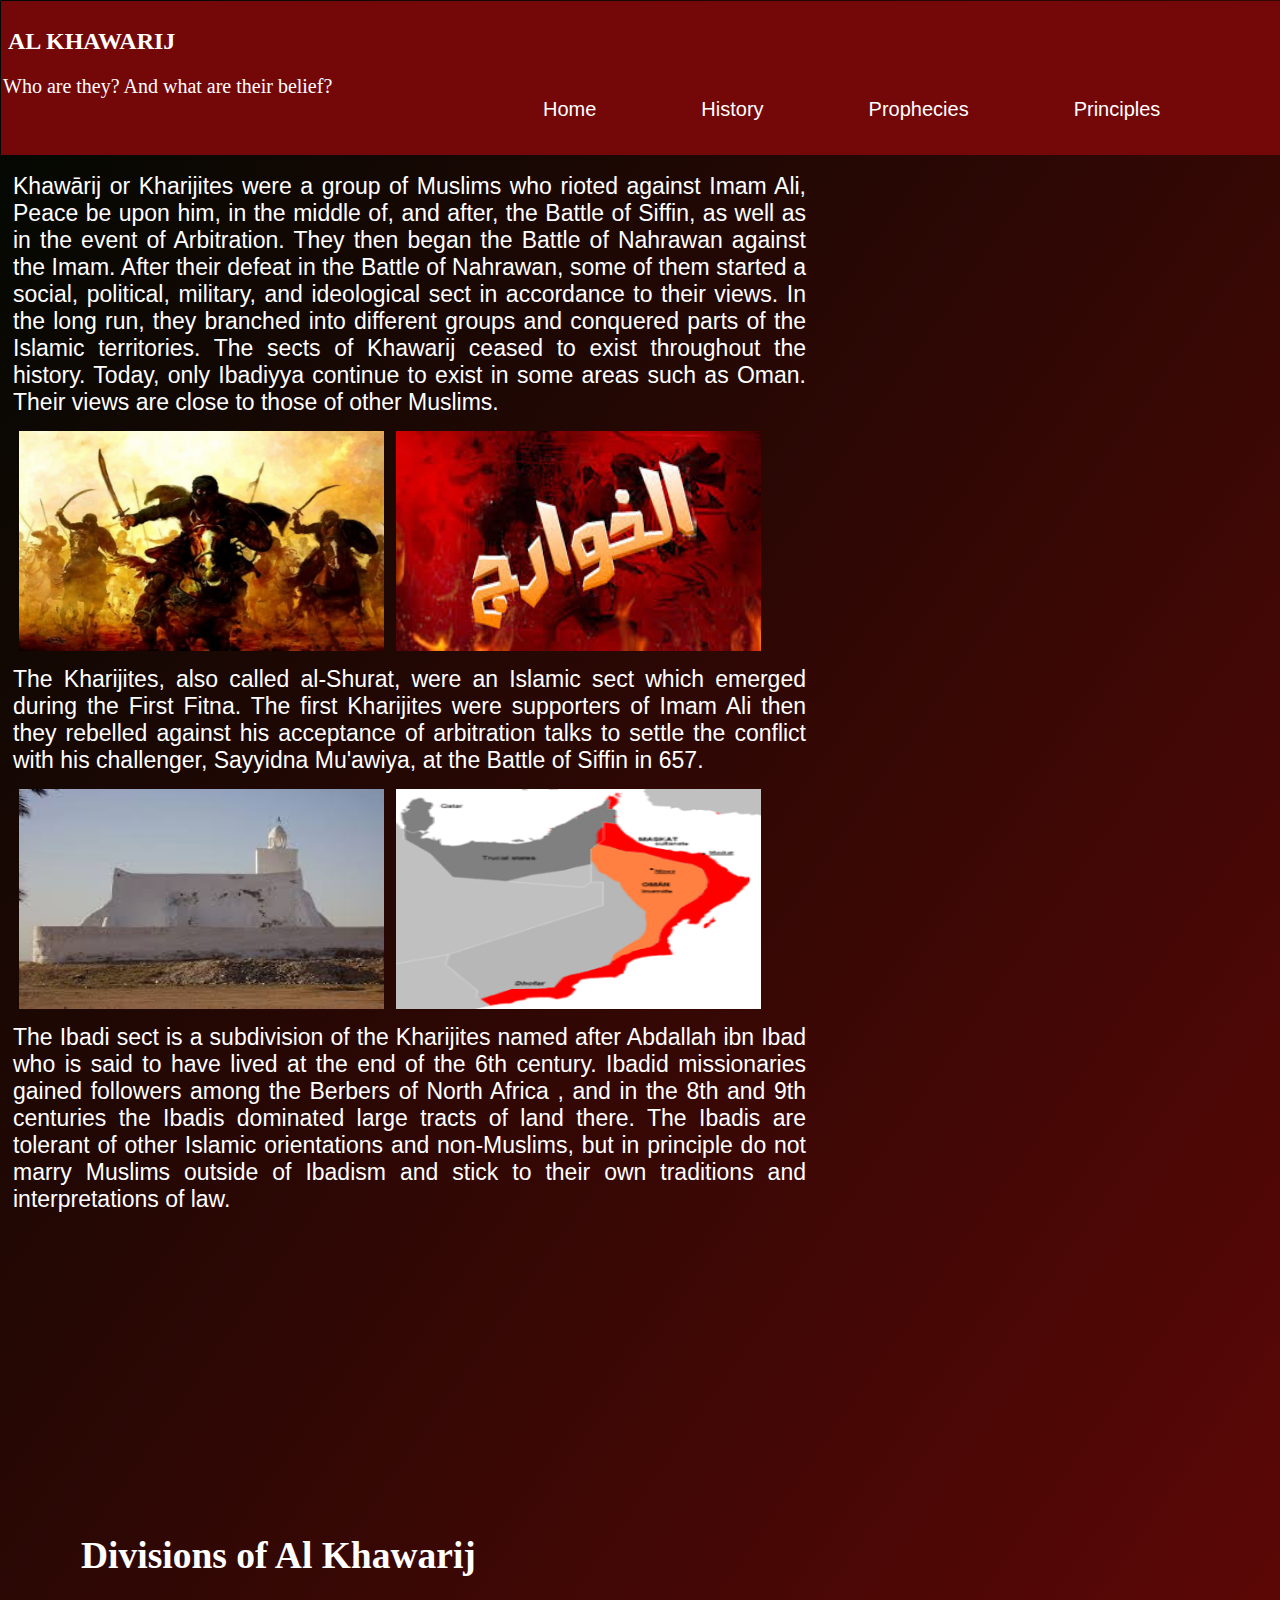
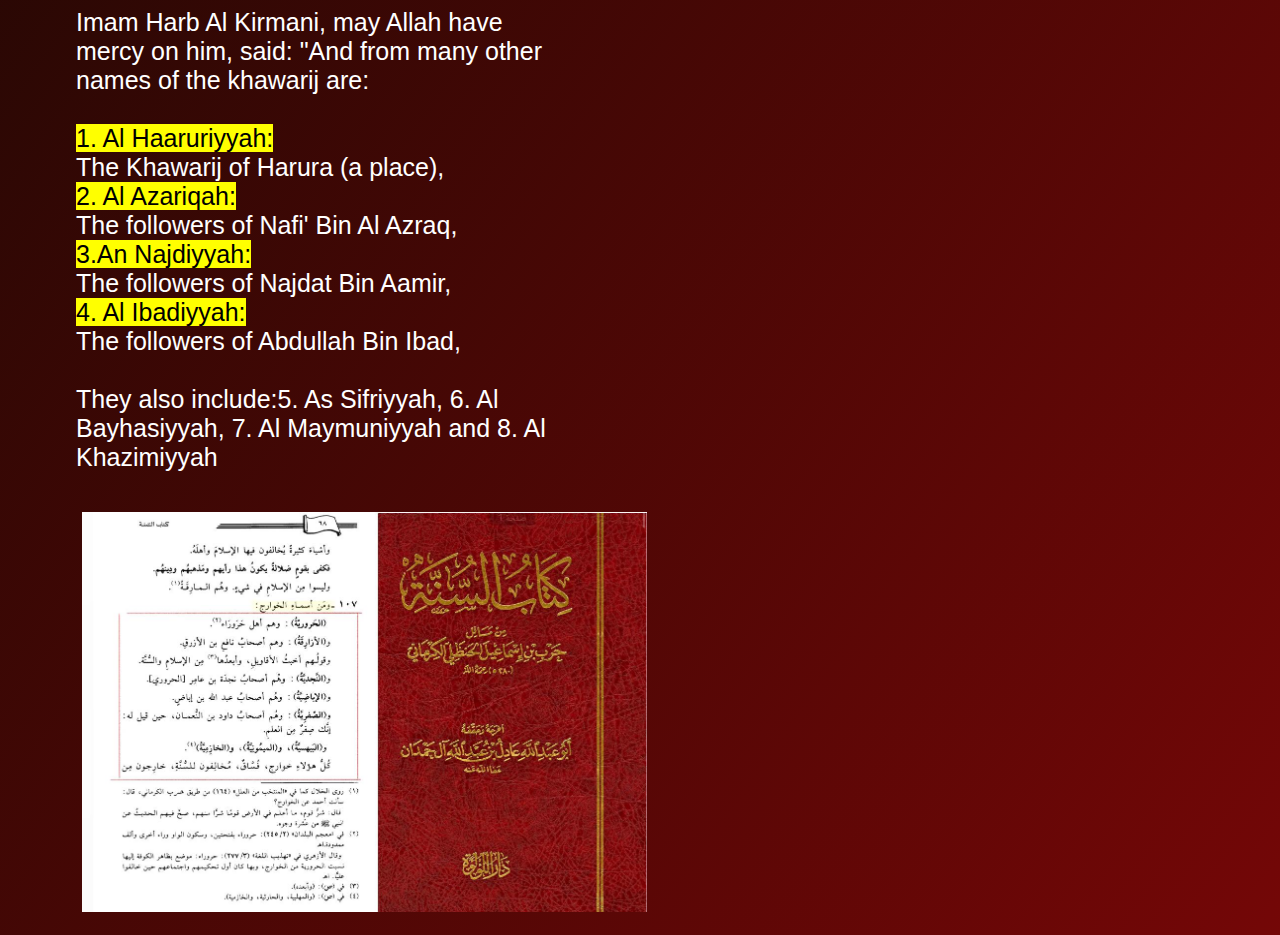
<file: index.html>
<!DOCTYPE HTML>
<html lang="en-US">
<head>
	<meta charset="UTF-8">
	<title>Principles of Al Khawarij</title>
</head>
<link rel="stylesheet" href="style.css" />
		<div class= "first">
		<header>
			<div class="second">
			<h2>AL KHAWARIJ</h2>
			<p class="p1">Who are they? And what are their belief?</p>
			</div>
			<ul>
				<li> <a href= "#"> Home</a></li>
				<li> <a href= "history.html"> History</a></li>
				<li> <a href= "prophecies.html"> Prophecies</a></li>
				<li> <a href= "Priciple.html"> Principles</a></li></li>
				
			</ul>
		</header>
		</div>
<body>
	<div class= "wrapper">Khawārij or Kharijites were a group of Muslims who rioted against Imam Ali, Peace be upon him, in the middle of, and after, the Battle of Siffin, as well as in the event of Arbitration. They then began the Battle of Nahrawan against the Imam. After their defeat in the Battle of Nahrawan, some of them started a social, political, military, and ideological sect in accordance to their views. In the long run, they branched into different groups and conquered parts of the Islamic territories. The sects of Khawarij ceased to exist throughout the history. Today, only Ibadiyya continue to exist in some areas such as Oman. Their views are close to those of other Muslims. 
	
	<div class= "imgs">
	<img src="khawarij-ilustrasi-_140908085914-119.jpg" alt="Army"  width="365" height="220" />
	<img src="images.jpeg" alt="name" width="365" height="220" />
	</div>
	The Kharijites, also called al-Shurat, were an Islamic sect which emerged during the First Fitna. The first Kharijites were supporters of Imam Ali then they rebelled against his acceptance of arbitration talks to settle the conflict with his challenger, Sayyidna Mu'awiya, at the Battle of Siffin in 657. 
		<img src="ibadi.jpeg" alt="Khariji" width="365" height="220" />
		<img src="oman.png" alt="Khariji" width="365" height="220" />
		<br>
	The Ibadi sect is a subdivision of the Kharijites named after Abdallah ibn Ibad who is said to have lived at the end of the 6th century.

	Ibadid missionaries gained followers among the Berbers of North Africa , and in the 8th and 9th centuries the Ibadis dominated large tracts of land there.

	The Ibadis are tolerant of other Islamic orientations and non-Muslims, but in principle do not marry Muslims outside of Ibadism and stick to their own traditions and interpretations of law.
	</div>
	<aside>
	<h2>Divisions of Al Khawarij</h2> 
	<p>Imam Harb Al Kirmani, may Allah have mercy on him, said:
	"And from many other names of the khawarij are:
	<br> <br>
	<mark>1. Al Haaruriyyah:</mark><br>
	The Khawarij of Harura (a place), 
	<br><mark>2. Al Azariqah:</mark><br> The followers of Nafi' Bin Al Azraq, 
	<br><mark>3.An Najdiyyah:</mark><br> The followers of Najdat Bin Aamir, 
	<br><mark>4. Al Ibadiyyah:</mark><br>The followers of Abdullah Bin Ibad, 
	<br> <br>
	They also include:5. As Sifriyyah, 6. Al Bayhasiyyah, 7. Al Maymuniyyah and 8. Al Khazimiyyah </p>
	<img src="harb-kirmani.jpg" alt="scan" width="565" height="400" /></aside>
</body>
</html>
</file>
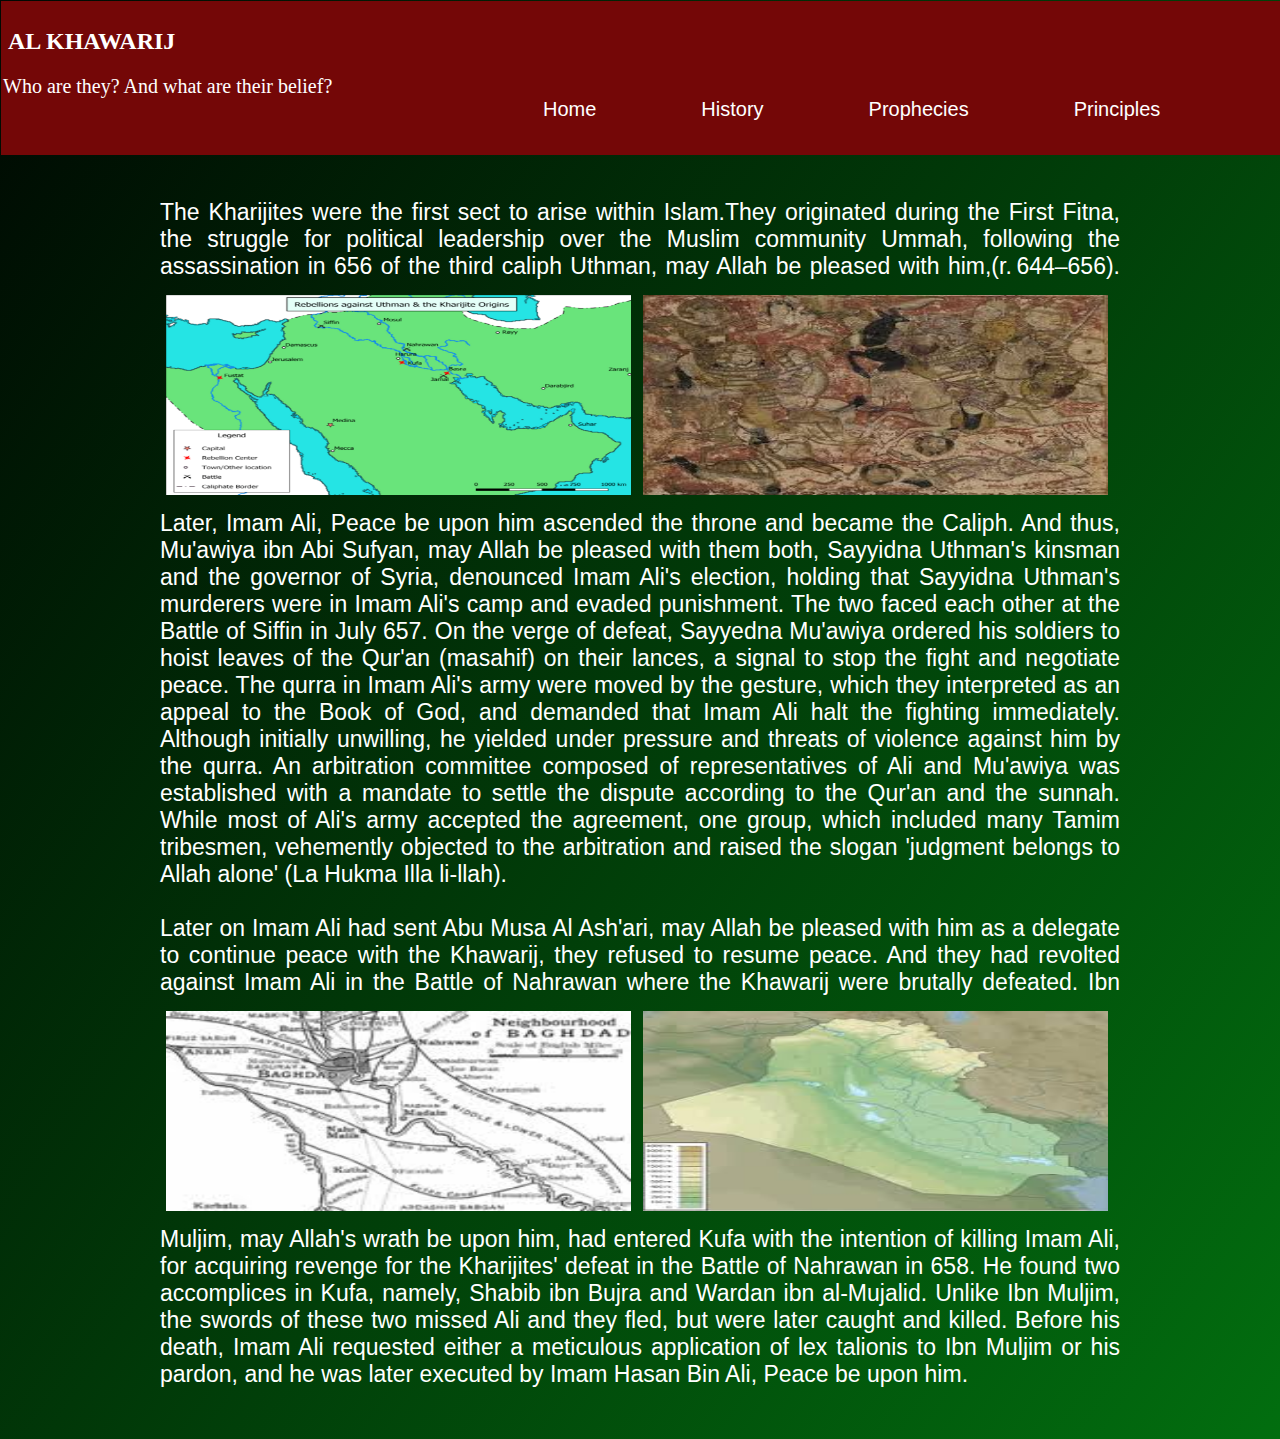
<file: history.html>
<!DOCTYPE HTML>
<html lang="en-US">
<head>
	<meta charset="UTF-8">
	<title>History of the Khawarij</title>
</head>
	<link rel="stylesheet" href="history.css" />
<div class= "first">
		<header>
			<div class="second">
			<h2>AL KHAWARIJ</h2>
			<p class="p1">Who are they? And what are their belief?</p>
			</div>
			<ul>
				<li> <a href= "index.html"> Home</a></li>
				<li> <a href= "#"> History</a></li>
				<li> <a href= "prophecies.html"> Prophecies</a></li>
				<li> <a href= "Priciple.html"> Principles</a></li></li>
				
			</ul>
		</header>
		</div>
<body>
	<div class="history1">The Kharijites were the first sect to arise within Islam.They originated during the First Fitna, the struggle for political leadership over the Muslim community Ummah, following the assassination in 656 of the third caliph Uthman, may Allah be pleased with him,(r. 644–656).
		<img src="Rebellions_against_Uthman_&_the_Kharijite_Origins.png" alt=" map" width="465" height="200"/>
		<img src="Untitled.jpeg" alt="Ilustration" width="465" height="200" />
	 Later, Imam Ali, Peace be upon him ascended the throne and became the Caliph. And thus, Mu'awiya ibn Abi Sufyan, may Allah be pleased with them both, Sayyidna Uthman's kinsman and the governor of Syria, denounced Imam Ali's election, holding that Sayyidna Uthman's murderers were in Imam Ali's camp and evaded punishment. The two faced each other at the Battle of Siffin in July 657. On the verge of defeat, Sayyedna Mu'awiya ordered his soldiers to hoist leaves of the Qur'an (masahif) on their lances, a signal to stop the fight and negotiate peace. 
	 
	 
	 The qurra in Imam Ali's army were moved by the gesture, which they interpreted as an appeal to the Book of God, and demanded that Imam Ali halt the fighting immediately. Although initially unwilling, he yielded under pressure and threats of violence against him by the qurra. An arbitration committee composed of representatives of Ali and Mu'awiya was established with a mandate to settle the dispute according to the Qur'an and the sunnah. While most of Ali's army accepted the agreement, one group, which included many Tamim tribesmen, vehemently objected to the arbitration and raised the slogan 'judgment belongs to Allah alone' (La Hukma Illa li-llah). 
	 <br> <br>
	 Later on Imam Ali had sent Abu Musa Al Ash'ari, may Allah be pleased with him as a delegate to continue peace with the Khawarij, they refused to resume peace. And they had revolted against Imam Ali in the Battle of Nahrawan where the Khawarij were brutally defeated.
	 <img src="Untitled3.jpeg" alt=" map" width="465" height="200"/>
		<img src="Untitled2.jpeg" alt="Ilustration" width="465" height="200" />
	Ibn Muljim, may Allah's wrath be upon him, had entered Kufa with the intention of killing Imam Ali, for acquiring revenge for the Kharijites' defeat in the Battle of Nahrawan in 658. He found two accomplices in Kufa, namely, Shabib ibn Bujra and Wardan ibn al-Mujalid. Unlike Ibn Muljim, the swords of these two missed Ali and they fled, but were later caught and killed. Before his death, Imam Ali requested either a meticulous application of lex talionis to Ibn Muljim or his pardon, and he was later executed by Imam Hasan Bin Ali, Peace be upon him.
	
	
	
	</div>
</body>
</html>
</file>
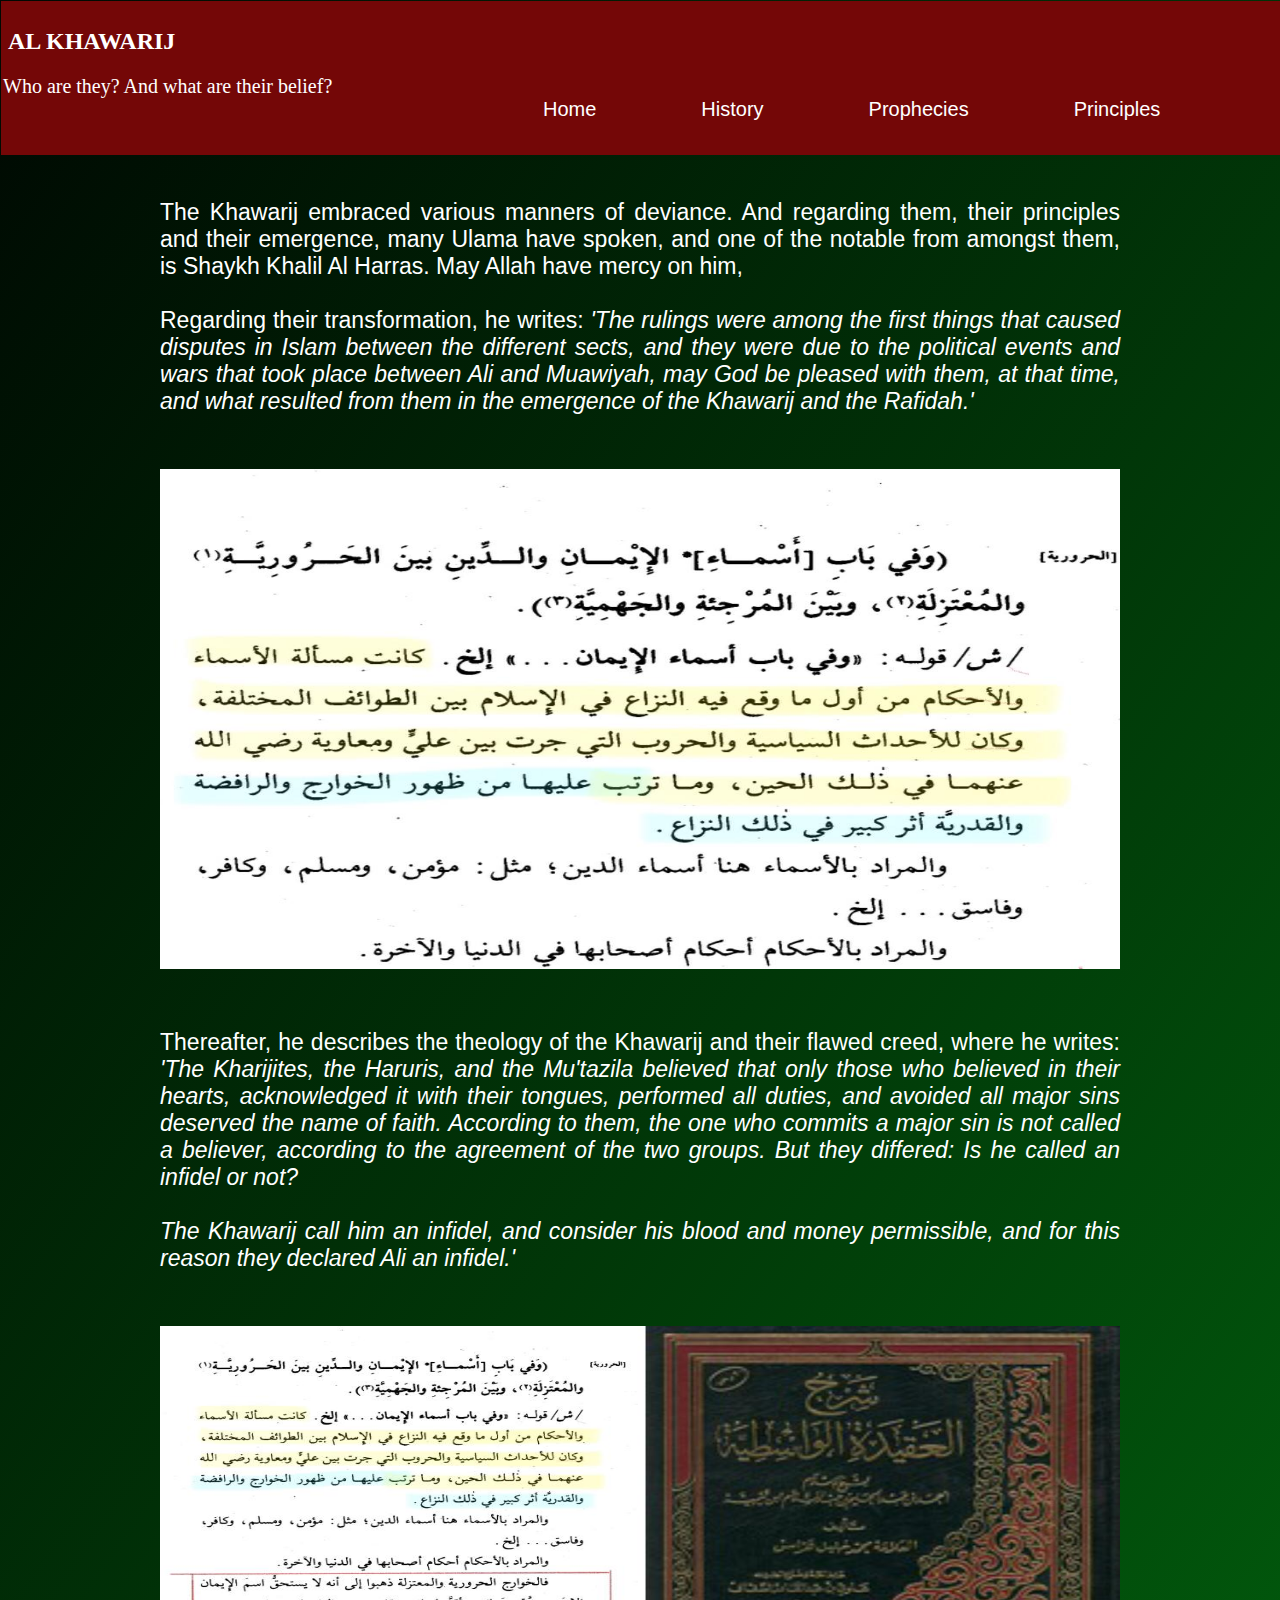
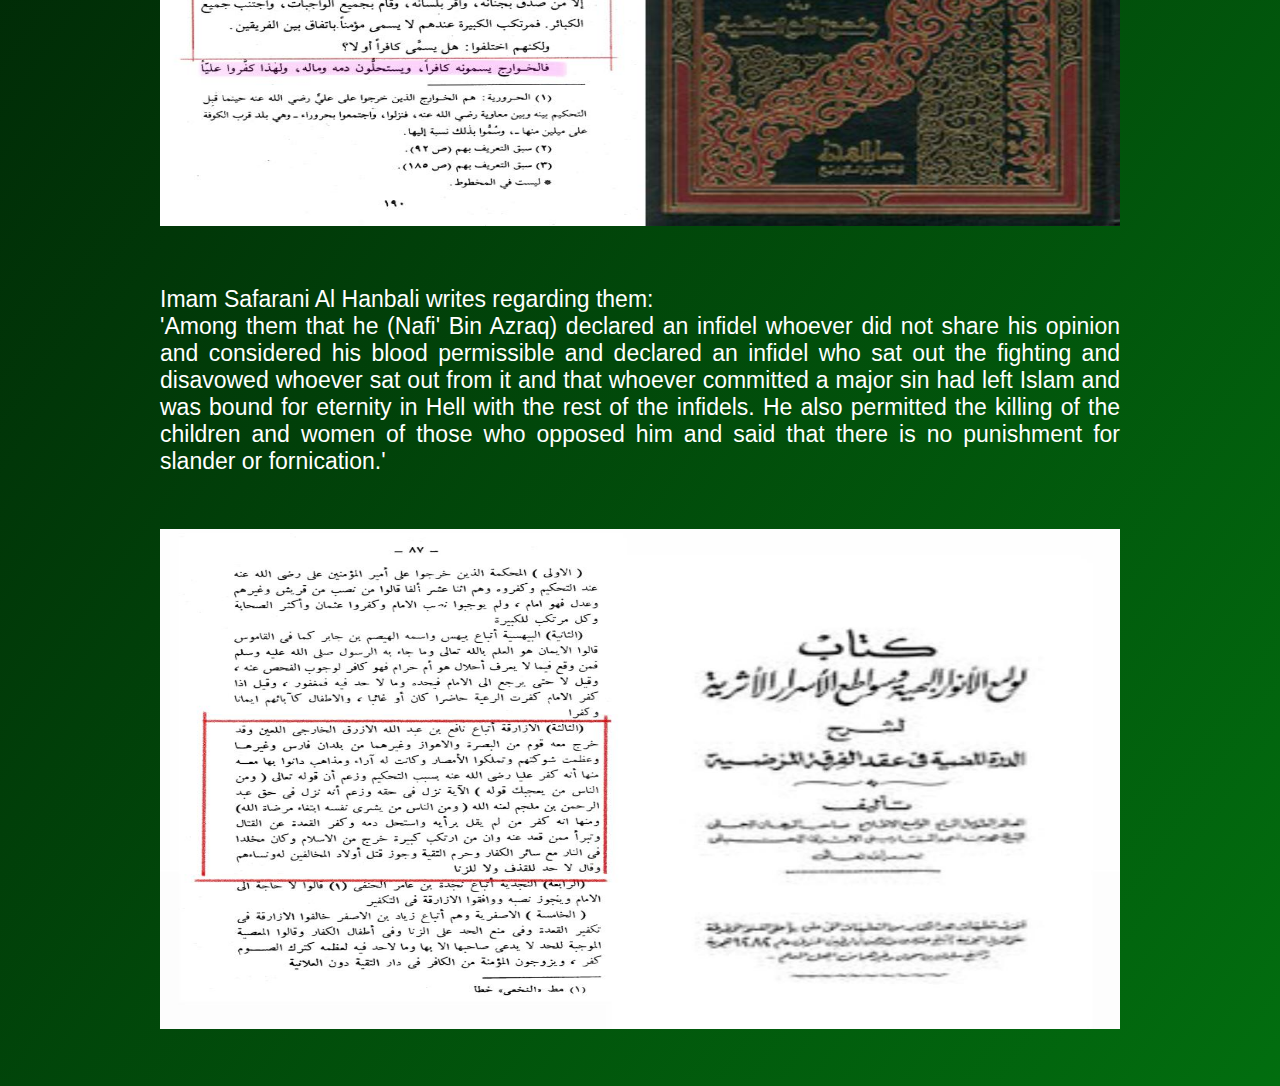
<file: Principles.html>
<!DOCTYPE HTML>
<html lang="en-US">
<head>
	<meta charset="UTF-8">
	<title>Principles</title>
</head>
	<link rel="stylesheet" href="principles.css" />
<div class= "first">
		<header>
			<div class="second">
			<h2>AL KHAWARIJ</h2>
			<p class="p1">Who are they? And what are their belief?</p>
			</div>
			<ul>
				<li> <a href= "index.html"> Home</a></li>
				<li> <a href= "history.html">History</a></li>
				<li> <a href= "prophecies.html"> Prophecies</a></li>
				<li> <a href= "#"> Principles</a></li></li>
				
			</ul>
		</header>
		</div>
<body>
	<div class="First"> 
	The Khawarij embraced various manners of deviance. And regarding them, their principles and their emergence, many Ulama have spoken, and one of the notable from amongst them, is Shaykh Khalil Al Harras. May Allah have mercy on him,<br><br>
	Regarding their transformation, he writes: <i>'The rulings were among the first things that caused disputes in Islam between the different sects, and they were due to the political events and wars that took place between Ali and Muawiyah, may God be pleased with them, at that time, and what resulted from them in the emergence of the Khawarij and the Rafidah.'</i>
	<br><br/><br/>
	<img src="firstharras.jpg" alt="Scan" width="960" height="500" />
	<br><br/><br/>
	Thereafter, he describes the theology of the Khawarij and their flawed creed, where he writes:
	<i>'The Kharijites, the Haruris, and the Mu'tazila believed that only those who believed in their hearts, acknowledged it with their tongues, performed all duties, and avoided all major sins deserved the name of faith. According to them, the one who commits a major sin is not called a believer, according to the agreement of the two groups.
	But they differed: Is he called an infidel or not?
	<br/><br>
	The Khawarij call him an infidel, and consider his blood and money permissible, and for this reason they declared Ali an infidel.' </i>
	<br><br/><br/>
	<img src="khalil-harras.jpg" alt="Scan" width="960" height="500" />
	<br><br/><br/>
	
	Imam Safarani Al Hanbali writes regarding them: <br />
	'Among them that he (Nafi' Bin Azraq) declared an infidel whoever did not share his opinion and considered his blood permissible and declared an infidel who sat out the fighting and disavowed whoever sat out from it and that whoever committed a major sin had left Islam and was bound for eternity in Hell with the rest of the infidels. He also permitted the killing of the children and women of those who opposed him and said that there is no punishment for slander or fornication.'
	<br /><br /> <br />
	<img src="safarani.jpg" alt="Scan" width="960" height="500" />
	</div>
</body>
</html>
</file>
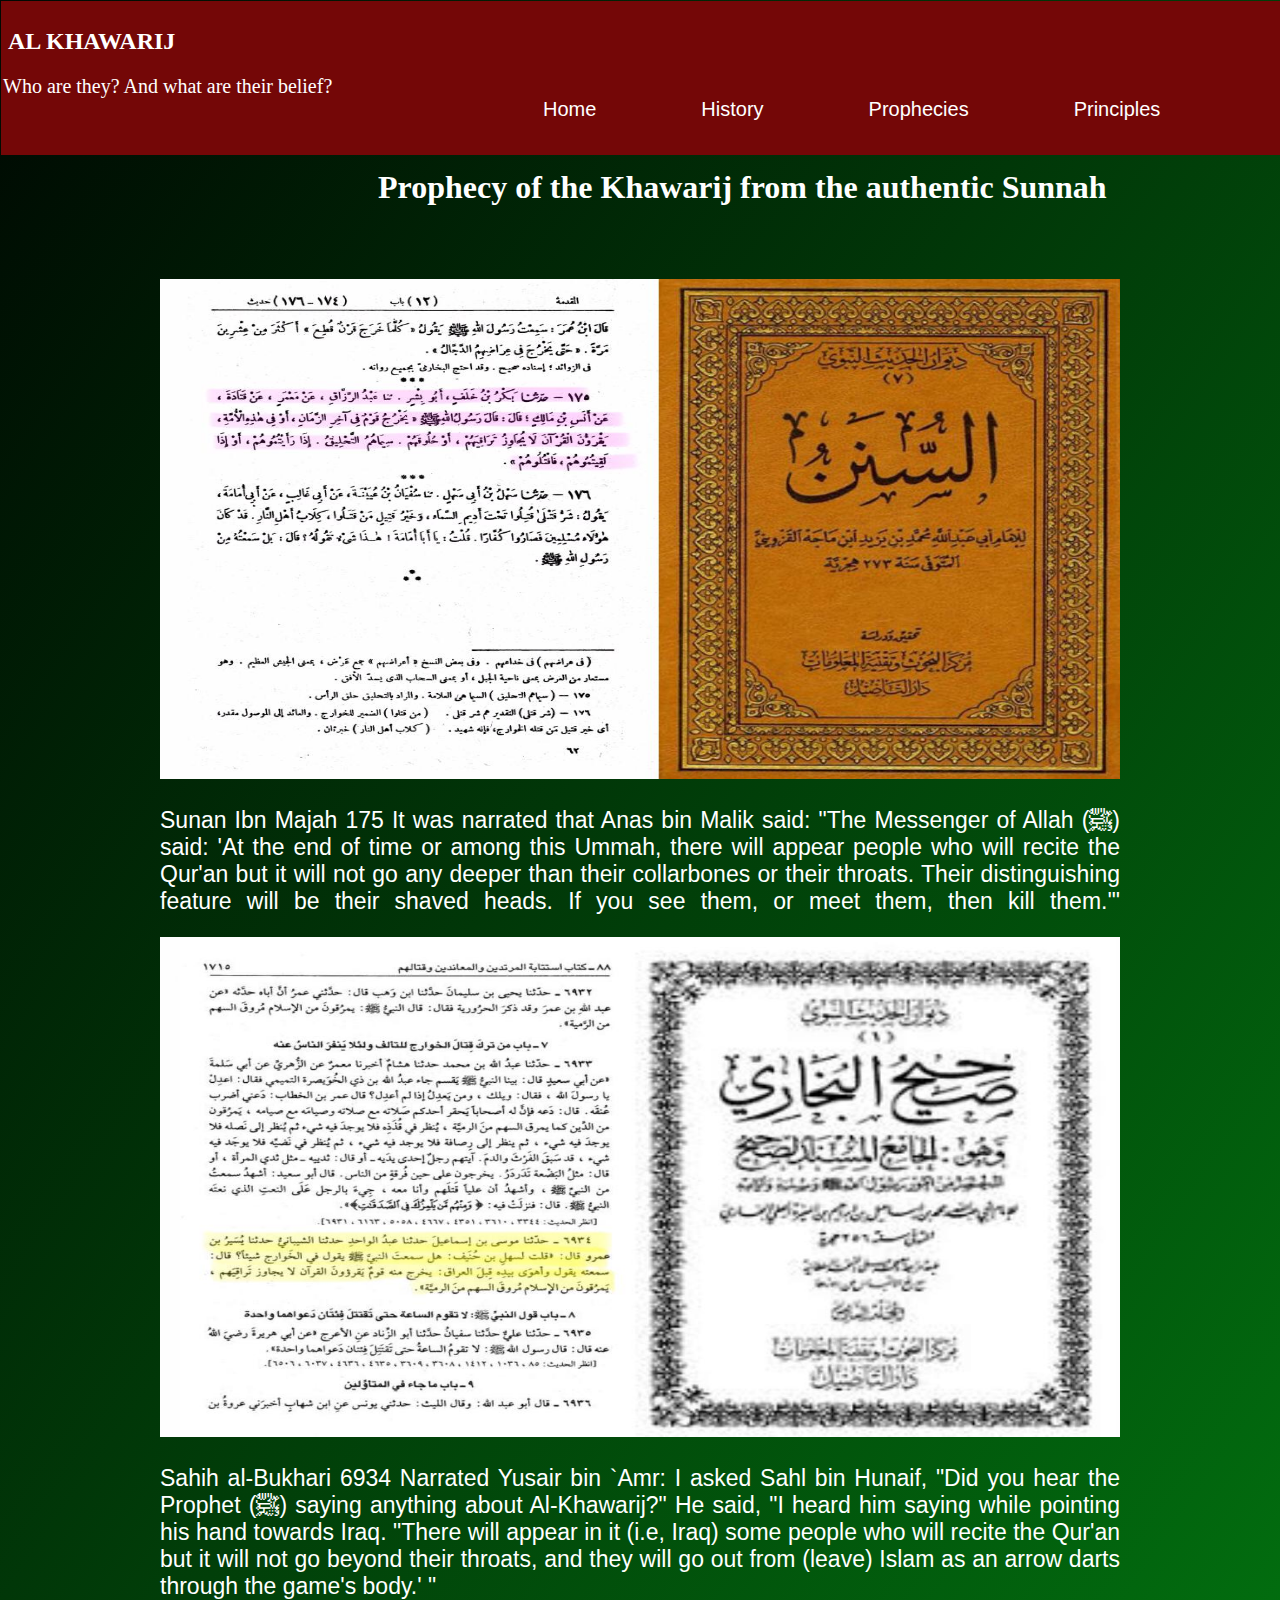
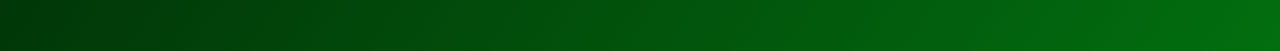
<file: prophecies.html>
<!DOCTYPE HTML>
<html lang="en-US">
<head>
	<meta charset="UTF-8">
	<title>Prophecies</title>
</head>
	<link rel="stylesheet" href="prophecy.css" />
<div class= "first">
		<header>
			<div class="second">
			<h2>AL KHAWARIJ</h2>
			<p class="p1">Who are they? And what are their belief?</p>
			</div>
			<ul>
				<li> <a href= "index.html"> Home</a></li>
				<li> <a href= "history.html">History</a></li>
				<li> <a href= "#"> Prophecies</a></li>
				<li> <a href= "Principles.html"> Principles</a></li></li>
				
			</ul>
		</header>
		</div>
<body>
<h1>Prophecy of the Khawarij from the authentic Sunnah</h2>

<div class="First">
<img src="sunan.jpg" alt="Scan" width="960" height="500" />
Sunan Ibn Majah 175
It was narrated that Anas bin Malik said:
"The Messenger of Allah (ﷺ) said: 'At the end of time or among this Ummah, there will appear people who will recite the Qur'an but it will not go any deeper than their collarbones or their throats. Their distinguishing feature will be their shaved heads. If you see them, or meet them, then kill them.'"
<img src="sahih.jpg" alt="Scan" width="960" height="500" />
Sahih al-Bukhari 6934
Narrated Yusair bin `Amr:
I asked Sahl bin Hunaif, "Did you hear the Prophet (ﷺ) saying anything about Al-Khawarij?" He said, "I heard him saying while pointing his hand towards Iraq. "There will appear in it (i.e, Iraq) some people who will recite the Qur'an but it will not go beyond their throats, and they will go out from (leave) Islam as an arrow darts through the game's body.' "
</div>
</body>
</html>
</file>
<file: style.css>
body{
	background: linear-gradient(125deg,#000802,#740707);
	color: white;
}
.wrapper{
	width:793px;
	margin: 165px 5px;
	font-size: 23px;
	font-family: Arial;
	text-align: justify;
	display: inline;
	float: left;
}
header{
	background-color:#740707;
	width:1536px;
	height: 150px;
	margin: -7px;
	padding:2px;
	position: fixed;
}
h2{
	padding-top: 5px;
	font-family: tahoma;
	margin-left: 5px
}

ul{
	display:inline;
	margin-left:400px;
	font-size:20px;
	
}
ul li{
	text-decoration: none;
	display: inline;
	color: white;
	padding-left: 100px;
	font-family: Arial;
}
ul li a:hover{
	Color: yellow;
}
.second p {
	text-decoration: italic;
	display: inline;
	font-size: 20px
}
ul li a{
	text-decoration: none;
	display: inline;
	color: white;
}

img{
	display: inline;
	float: left;
	margin: 15px 6px;
}
.imgs{
	;
}
aside{
	width: 500px;
	display: inline-block;
	margin-left: 68px;
	padding-top: 120px;
	font-family: Arial;
	font-size: 25px;
}
</file>
<file: history.css>
body{
	background: linear-gradient(125deg,#000802,#026e0f);
	color: white;
}
header{
	background-color:#740707;
	width:1536px;
	height: 150px;
	margin: -7px;
	padding:2px;
}
h2{
	padding-top: 5px;
	font-family: tahoma;
	margin-left: 5px
}

ul{
	display:inline;
	margin-left:400px;
	font-size:20px;
	
}
ul li{
	text-decoration: none;
	display: inline;
	color: white;
	padding-left: 100px;
	font-family: Arial;
}

img{
	display: inline;
	float: left;
	margin: 15px 6px;
}

ul li a:hover{
	Color: yellow;
}
.second p {
	text-decoration: italic;
	display: inline;
	font-size: 20px
}
ul li a{
	text-decoration: none;
	display: inline;
	color: white;
}
.history1{
	width:960px;
	margin: 51px auto;
	font-size: 23px;
	font-family: Arial;
	text-align: justify;
}

	display: inline;
	float: left;
	margin: 15px 6px;
}
</file>
<file: principles.css>
body{
	background: linear-gradient(125deg,#000802,#026e0f);
	color: white;
}
header{
	background-color:#740707;
	width:1536px;
	height: 150px;
	margin: -7px;
	padding:2px;
}
h2{
	padding-top: 5px;
	font-family: tahoma;
	margin-left: 5px
}

ul{
	display:inline;
	margin-left:400px;
	font-size:20px;
	
}
ul li{
	text-decoration: none;
	display: inline;
	color: white;
	padding-left: 100px;
	font-family: Arial;
}
ul li a:hover{
	Color: yellow;
}
.second p {
	text-decoration: italic;
	display: inline;
	font-size: 20px
}
ul li a{
	text-decoration: none;
	display: inline;
	color: white;
}
.First{
	width:960px;
	margin: 51px auto;
	font-size: 23px;
	font-family: Arial;
	text-align: justify;
}
</file>
<file: prophecy.css>
body{
	background: linear-gradient(125deg,#000802,#026e0f);
	color: white;
}
header{
	background-color:#740707;
	width:1536px;
	height: 150px;
	margin: -7px;
	padding:2px;
}
h2{
	padding-top: 5px;
	font-family: tahoma;
	margin-left: 5px;
	padding-top: 5px;}
	font-family: tahoma;
	margin-left: 5px
}

h1{}
h1{
	margin-left: 370px;
}
img{padding-bottom: 22px;
	padding-top: 22px;}
ul{
	display:inline;
	margin-left:400px;
	font-size:20px;
	
}
ul li{
	text-decoration: none;
	display: inline;
	color: white;
	padding-left: 100px;
	font-family: Arial;
}
ul li a:hover{
	Color: yellow;
}
.second p {
	text-decoration: italic;
	display: inline;
	font-size: 20px
}
ul li a{
	text-decoration: none;
	display: inline;
	color: white;
}
.First{
	width:960px;
	margin: 51px auto;
	font-size: 23px;
	font-family: Arial;
	text-align: justify;
}
</file>
